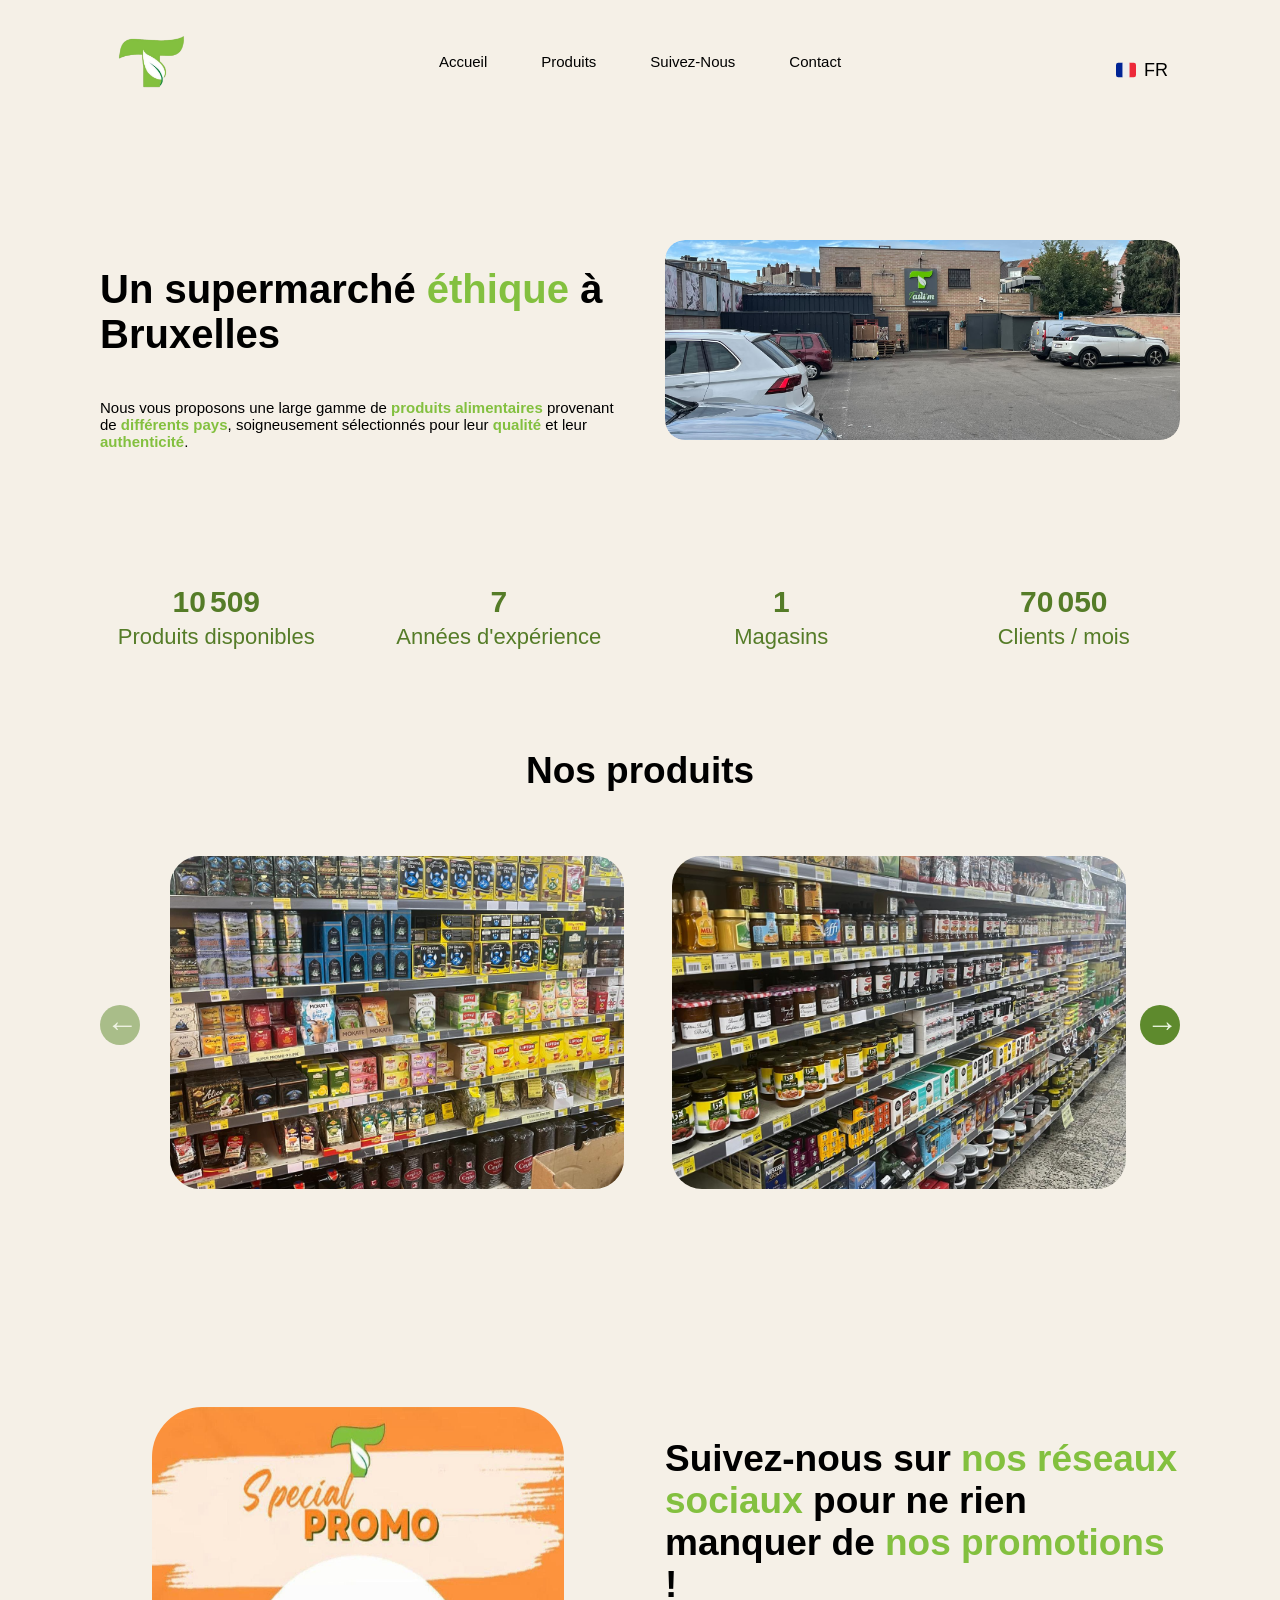
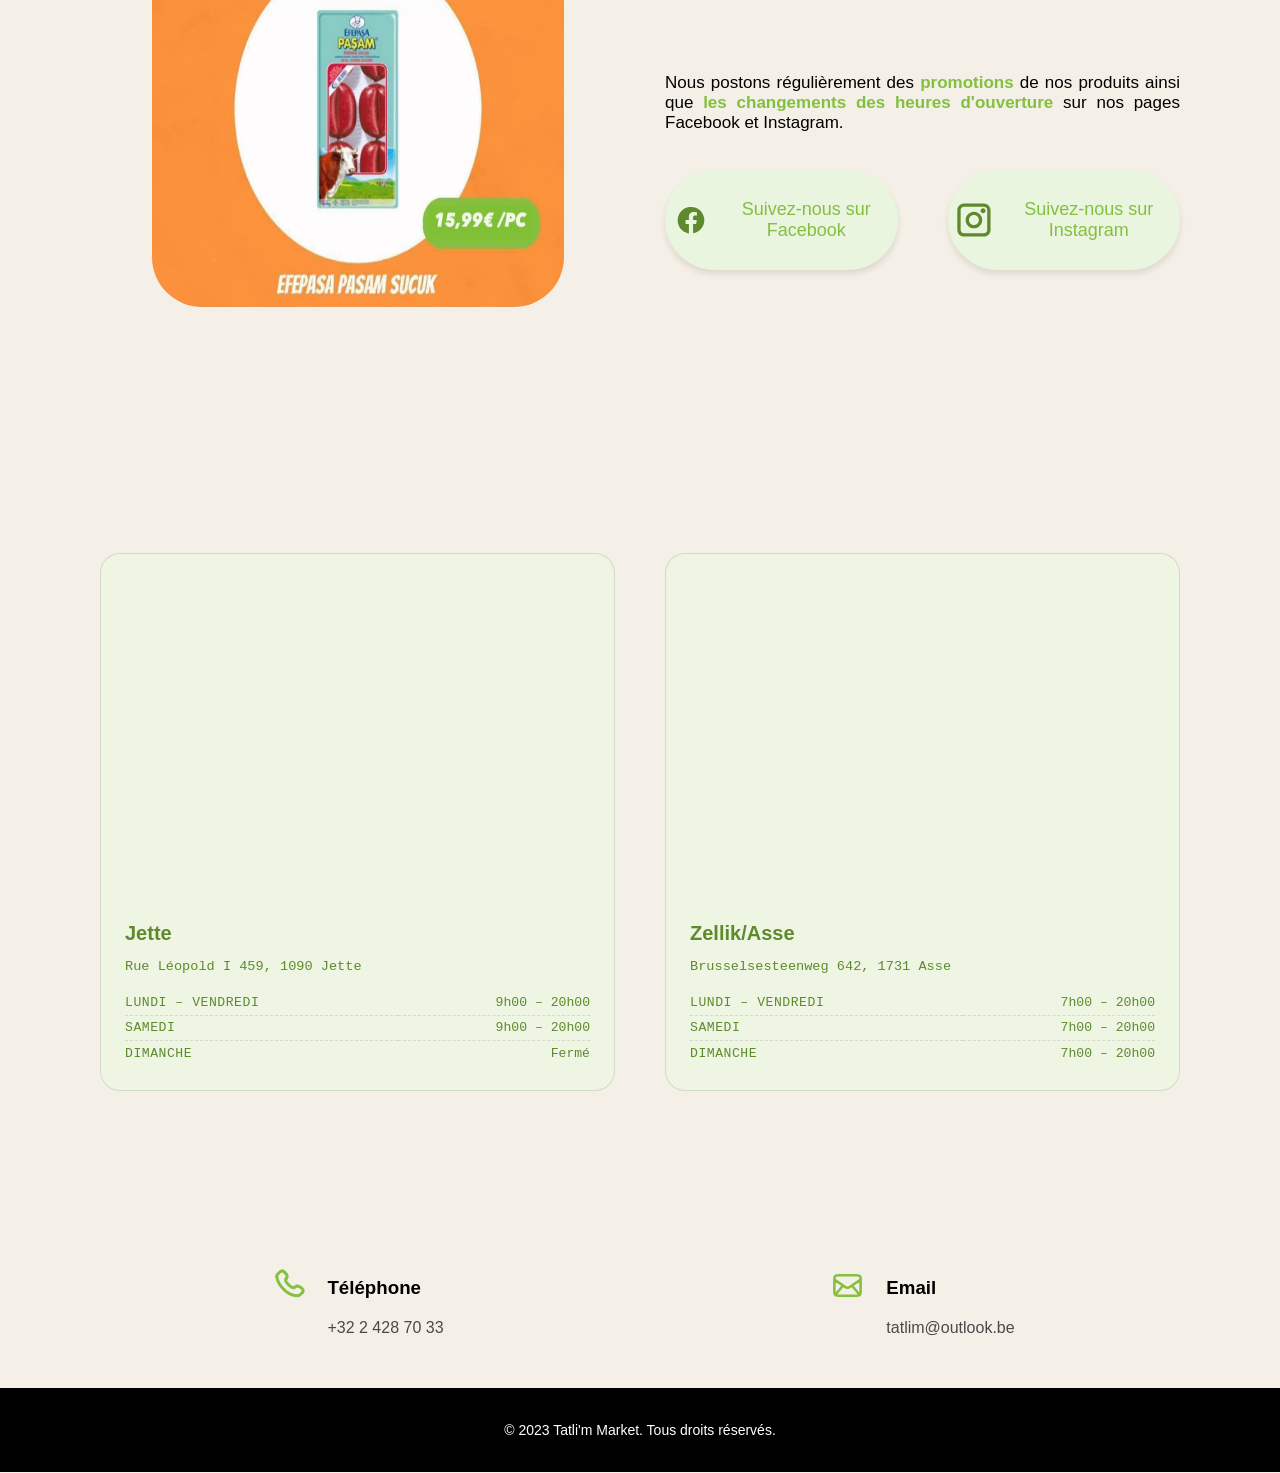
<file: index.html>
<!DOCTYPE html>
<html>
<head>
<meta charset="UTF-8">
<meta name="viewport" content="width=device-width, initial-scale=1">
<meta name="format-detection" content="telephone=no">
<title>Tatli'm Supermarket</title>
<link rel="icon" type="image/x-icon" href="Logo sans titre transparent.png">
<link rel="preconnect" href="https://fonts.googleapis.com">
<link rel="preconnect" href="https://fonts.gstatic.com" crossorigin>
<link href="https://fonts.googleapis.com/css2?family=Google+Sans+Flex:opsz,wght@6..144,1..1000&family=Roboto:ital,wght@0,100..900;1,100..900&display=swap" rel="stylesheet">
<link rel="stylesheet" href="style.css">
<script>


    function switchToFrench(){
        document.getElementById("languageOfTheWebsite").textContent = "FR"
        document.getElementById("flagLanguageWebsite").src = "flag-for-flag-france-svgrepo-com.svg"
        document.getElementById("lg_accueil").textContent = "Accueil"
        document.getElementById("lg_produits").textContent = "Produits"
        document.getElementById("lg_promotions").textContent = "Suivez-Nous"
        document.getElementById("lg_contact").textContent = "Contact"
        document.getElementById("lg_titresupermarche").innerHTML = "Un supermarché <span>éthique</span> à Bruxelles"
        document.getElementById("lg_descriptionsupermarche").innerHTML = "Nous vous proposons une large gamme de <span>produits alimentaires</span> provenant de <span>différents pays</span>, soigneusement sélectionnés pour leur <span>qualité</span> et leur <span>authenticité</span>."
        document.getElementById("lg_produitsdisponibles").textContent = "Produits disponibles"
        document.getElementById("lg_anneesexperience").textContent = "Années d'expérience"
        document.getElementById("lg_magasins").textContent = "Magasins"
        document.getElementById("lg_clientsmois").textContent = "Clients / mois"
        document.getElementById("lg_produitstitle").textContent = "Nos produits"
        document.getElementById("lg_promotiontitle").innerHTML = "Suivez-nous sur <span>nos réseaux sociaux</span> pour ne rien manquer de <span>nos promotions</span> !"
        document.getElementById("lg_promotiondescription").innerHTML = "Nous postons régulièrement des <span>promotions</span> de nos produits ainsi que <span>les changements des heures d'ouverture</span> sur nos pages Facebook et Instagram."
        document.getElementById("lg_facebook").textContent = "Suivez-nous sur Facebook"
        document.getElementById("lg_instagram").textContent = "Suivez-nous sur Instagram"
        document.getElementById("lg_jette_lundivendredi").textContent = "Lundi – Vendredi"
        document.getElementById("lg_jette_samedi").textContent = "Samedi"
        document.getElementById("lg_jette_dimanche").textContent = "Dimanche"
        document.getElementById("lg_zellik_lundivendredi").textContent = "Lundi – Vendredi"
        document.getElementById("lg_zellik_samedi").textContent = "Samedi"
        document.getElementById("lg_zellik_dimanche").textContent = "Dimanche"
        document.getElementById("lg_jette_heure_lundivendredi").textContent = "9h00 – 20h00"
        document.getElementById("lg_jette_heure_samedi").textContent = "9h00 – 20h00"
        document.getElementById("lg_jette_heure_dimanche").textContent = "Fermé"
        document.getElementById("lg_zellik_heure_lundivendredi").textContent = "7h00 – 20h00"
        document.getElementById("lg_zellik_heure_samedi").textContent = "7h00 – 20h00"
        document.getElementById("lg_zellik_heure_dimanche").textContent = "7h00 – 20h00"
        document.getElementById("lg_téléphone").textContent = "Téléphone"
        document.getElementById("lg_email").textContent = "Email"
        document.getElementById("lg_footer").textContent = "© 2023 Tatli'm Market. Tous droits réservés."
        closeLanguageMenu();
    };

    function switchToEnglish(){
        document.getElementById("languageOfTheWebsite").textContent = "EN"
        document.getElementById("flagLanguageWebsite").src = "flag-for-flag-united-kingdom-svgrepo-com.svg"
        document.getElementById("lg_accueil").textContent = "Home"
        document.getElementById("lg_produits").textContent = "Products"
        document.getElementById("lg_promotions").textContent = "Follow Us"
        document.getElementById("lg_contact").textContent = "Contact"
        document.getElementById("lg_titresupermarche").innerHTML = "An <span>ethical</span> supermarket in Brussels"
        document.getElementById("lg_descriptionsupermarche").innerHTML = "We offer a wide range of <span>food products</span> from <span>different countries</span>, carefully selected for their <span>quality</span> and <span>authenticity</span>."
        document.getElementById("lg_produitsdisponibles").textContent = "Products available"
        document.getElementById("lg_anneesexperience").textContent = "Years of experience"
        document.getElementById("lg_magasins").textContent = "Stores"
        document.getElementById("lg_clientsmois").textContent = "Customers / month"
        document.getElementById("lg_produitstitle").textContent = "Our products"
        document.getElementById("lg_promotiontitle").innerHTML = "Follow us on <span>our social media</span> to never miss <span>our promotions</span> !"
        document.getElementById("lg_promotiondescription").innerHTML = "We regularly post <span>promotions</span> for our products as well as <span>opening hours changes</span> on our Facebook and Instagram pages."
        document.getElementById("lg_facebook").textContent = "Follow us on Facebook"
        document.getElementById("lg_instagram").textContent = "Follow us on Instagram"
        document.getElementById("lg_jette_lundivendredi").textContent = "Monday – Friday"
        document.getElementById("lg_jette_samedi").textContent = "Saturday"
        document.getElementById("lg_jette_dimanche").textContent = "Sunday"
        document.getElementById("lg_zellik_lundivendredi").textContent = "Monday – Friday"
        document.getElementById("lg_zellik_samedi").textContent = "Saturday"
        document.getElementById("lg_zellik_dimanche").textContent = "Sunday"
        document.getElementById("lg_jette_heure_lundivendredi").textContent = "9:00 – 20:00"
        document.getElementById("lg_jette_heure_samedi").textContent = "9:00 – 20:00"
        document.getElementById("lg_jette_heure_dimanche").textContent = "Closed"
        document.getElementById("lg_zellik_heure_lundivendredi").textContent = "7:00 – 20:00"
        document.getElementById("lg_zellik_heure_samedi").textContent = "7:00 – 20:00"
        document.getElementById("lg_zellik_heure_dimanche").textContent = "7:00 – 20:00"
        document.getElementById("lg_téléphone").textContent = "Phone"
        document.getElementById("lg_email").textContent = "Email"
        document.getElementById("lg_footer").textContent = "© 2023 Tatli'm Market. All rights reserved."
        closeLanguageMenu();
    };

    function switchToDutch(){
        document.getElementById("languageOfTheWebsite").textContent = "NL"
        document.getElementById("flagLanguageWebsite").src = "flag-for-flag-netherlands-svgrepo-com.svg"
        document.getElementById("lg_accueil").textContent = "Home"
        document.getElementById("lg_produits").textContent = "Producten"
        document.getElementById("lg_promotions").textContent = "Volg ons"
        document.getElementById("lg_contact").textContent = "Contact"
        document.getElementById("lg_titresupermarche").innerHTML = "Een <span>ethische</span> supermarkt in Brussel"
        document.getElementById("lg_descriptionsupermarche").innerHTML = "Wij bieden een breed scala aan <span>voedingsmiddelen</span> uit <span>verschillende landen</span>, zorgvuldig geselecteerd op basis van hun <span>kwaliteit</span> en <span>authenticiteit</span>."
        document.getElementById("lg_produitsdisponibles").textContent = "Producten beschikbaar"
        document.getElementById("lg_anneesexperience").textContent = "Jaren van ervaring"
        document.getElementById("lg_magasins").textContent = "Winkels"
        document.getElementById("lg_clientsmois").textContent = "Klanten / maand"
        document.getElementById("lg_produitstitle").textContent = "Onze producten"
        document.getElementById("lg_promotiontitle").innerHTML = "Volg ons op <span>onze sociale media</span> om nooit <span>onze promoties</span> te missen !"
        document.getElementById("lg_promotiondescription").innerHTML = "We plaatsen regelmatig <span>promoties</span> voor onze producten en <span>wijzigingen in de openingstijden</span> op onze Facebook- en Instagrampagina's."
        document.getElementById("lg_facebook").textContent = "Volg ons op Facebook"
        document.getElementById("lg_instagram").textContent = "Volg ons op Instagram"
        document.getElementById("lg_jette_lundivendredi").textContent = "Mandag – Vrijdag"
        document.getElementById("lg_jette_samedi").textContent = "Zaterdag"
        document.getElementById("lg_jette_dimanche").textContent = "Zondag"
        document.getElementById("lg_zellik_lundivendredi").textContent = "Mandag – Vrijdag"
        document.getElementById("lg_zellik_samedi").textContent = "Zaterdag"
        document.getElementById("lg_zellik_dimanche").textContent = "Zondag"
        document.getElementById("lg_jette_heure_lundivendredi").textContent = "9:00 – 20:00"
        document.getElementById("lg_jette_heure_samedi").textContent = "9:00 – 20:00"
        document.getElementById("lg_jette_heure_dimanche").textContent = "Gesloten"
        document.getElementById("lg_zellik_heure_lundivendredi").textContent = "7:00 – 20:00"
        document.getElementById("lg_zellik_heure_samedi").textContent = "7:00 – 20:00"
        document.getElementById("lg_zellik_heure_dimanche").textContent = "7:00 – 20:00"
        document.getElementById("lg_téléphone").textContent = "Telefoon"
        document.getElementById("lg_email").textContent = "Email"
        document.getElementById("lg_footer").textContent = "© 2023 Tatli'm Market. Alle rechten voorbehouden."
        closeLanguageMenu();
    };

    function toggleMenu(x) {
        x.classList.toggle("change");
        var navPart = document.querySelector('.nav_part');
        if (navPart.style.display === "flex") {
            navPart.style.display = "none";
        } else {
            navPart.style.display = "flex";
        }
    }

    function toggleLanguageMenu() {
        console.log(screen.width);
        var dropdownMenu = document.querySelector('.dropdown_menu');
        if (dropdownMenu.style.display === "block") {
            dropdownMenu.style.display = "none";
        } else {
            dropdownMenu.style.display = "block";
        }
    }

    function closeLanguageMenu() {
        var dropdownMenu = document.querySelector('.dropdown_menu');
        if (dropdownMenu.style.display === "block") {
            dropdownMenu.style.display = "none";
        } else {
            dropdownMenu.style.display = "block";
        }
    }

    document.addEventListener('click', function(event) {
        var dropdown = document.querySelector('.dropdown');
        if (!dropdown.contains(event.target)) {
            document.querySelector('.dropdown_menu').style.display = "none";
        }
    });
</script>
</head>
<body>
    <header>
        <div class="header_container">
            <div class="logo_part">
                <a href="#home" class="logo"><img src="Logo sans titre transparent.png" alt="logo"></a>
            </div>
            <div class="nav_part" id="list_liens">
                <a class="active" href="#home" id="lg_accueil">Accueil</a>
                <a href="#products" id="lg_produits">Produits</a>
                <a href="#promotions" id="lg_promotions">Suivez-Nous</a>
                <a href="#contact" id="lg_contact">Contact</a>
            </div>
            <div class="header_actions">
                <div class="language_part">
                    <div class="dropdown">
                        <a onclick="toggleLanguageMenu()">
                            <img src="flag-for-flag-france-svgrepo-com.svg" alt="Flag" width="20" id="flagLanguageWebsite">
                            <span id="languageOfTheWebsite">FR</span>
                        </a>
                        <ul class="dropdown_menu">
                            <li><a  onclick="switchToFrench()"><img src="flag-for-flag-france-svgrepo-com.svg" alt="Français" width="20"> FR</a></li>
                            <li><a  onclick="switchToEnglish()"><img src="flag-for-flag-united-kingdom-svgrepo-com.svg" alt="Anglais" width="20"> EN</a></li>
                            <li><a  onclick="switchToDutch()"><img src="flag-for-flag-netherlands-svgrepo-com.svg" alt="Néerlandais" width="20"> NL</a></li>
                        </ul>
                    </div>
                </div>
                <div class="menu_button" onclick="toggleMenu(this)">
                    <div class="bar1"></div>
                    <div class="bar2"></div>
                    <div class="bar3"></div>
                </div>
            </div>
        </div>
    </header>

    <div class="home" id="home">
        <div class="home_container">
            <div class ="home_explaining">
                <h1 id="lg_titresupermarche">
                    Un supermarché <span>éthique</span> à Bruxelles
                </h1>
                <p id="lg_descriptionsupermarche">
                    Nous vous proposons une large gamme de <span>produits alimentaires</span> provenant de <span>différents pays</span>, soigneusement sélectionnés pour leur <span>qualité</span> et leur <span>authenticité</span>.
                </p>
            </div>
            <div class ="home_picture">
                <div class="slides">
                    <img src="Tatlim Jette 3.png" alt="slide1">
                    <img src="Zellik.png" alt="slide2">
                </div>  
            </div>
        </div>
    </div>

    <div class="statistics">
        <div class="statistics_container">
            <div class="statistics_item" id="item_product">
                <h2><span>15 000</span></h2>
                <p id="lg_produitsdisponibles">Produits disponibles</p>
            </div>
            <div class="statistics_item" id="item_experience">
                <h2><span>10</span></h2>
                <p id="lg_anneesexperience">Années d'expérience</p>
            </div>
            <div class="statistics_item" id="item_magasin">
                <h2><span>2</span></h2>
                <p id="lg_magasins">Magasins</p>
            </div>
            <div class="statistics_item" id="item_clients">
                <h2><span>100 000</span></h2>
                <p id="lg_clientsmois">Clients / mois</p>
            </div>
        </div>
    </div>

    <div class = "products" id="products">
        <div class="products_container">
            <h2 id="lg_produitstitle">Nos produits</h2>
            <div class="carousel-wrapper">
                <button class="carousel-button left" aria-label="Produit précédent">←</button>
                <div class = "carousel">
                    <div class="card"><img src="produits/product_one.jpeg" alt="product_one"></div>
                    <div class="card"><img src="produits/product_two.jpeg" alt="product_two"></div>
                    <div class="card"><img src="produits/product_three.jpeg" alt="product_three"></div>
                    <div class="card"><img src="produits/product_four.jpeg" alt="product_four"></div>
                    <div class="card"><img src="produits/product_five.jpeg" alt="product_five"></div>
                    <div class="card"><img src="produits/product_six.jpeg" alt="product_six"></div>
                    <div class="card"><img src="produits/product_seven.jpeg" alt="product_seven"></div>
                    <div class="card"><img src="produits/product_eight.jpeg" alt="product_eight"></div>
                    <div class="card"><img src="produits/product_nine.jpeg" alt="product_nine"></div>
                </div>
                <button class="carousel-button right" aria-label="Produit suivant">→</button>
            </div>
        </div>
    </div>

    <div class="promotions" id="promotions">
        <div class="promotions_container">
            <div class="promotion_picture">
                <img id="imagePromotion" src="promotion/one.jpg" alt="promotion_one">
            </div>
            <div class="promotion_text">
                <h2 id="lg_promotiontitle">
                    Suivez-nous sur <span>nos réseaux sociaux</span> pour ne rien manquer de <span>nos promotions</span> !
                </h2>
                <p id="lg_promotiondescription">
                    Nous postons régulièrement des <span>promotions</span> de nos produits ainsi que <span>les changements des heures d'ouverture</span> sur nos pages Facebook et Instagram.
                </p>
                <div class="social_media_buttons">
                    <a href="https://www.facebook.com/p/Tatlim-market-100057597813129/" class="button" target="_blank">
                        <svg width="100px" height="100px" viewBox="0 0 24 24" fill="none" xmlns="http://www.w3.org/2000/svg" stroke=""><g id="SVGRepo_bgCarrier" stroke-width="0"></g><g id="SVGRepo_tracerCarrier" stroke-linecap="round" stroke-linejoin="round"></g><g id="SVGRepo_iconCarrier"> <path d="M20 12.05C19.9813 10.5255 19.5273 9.03809 18.6915 7.76295C17.8557 6.48781 16.673 5.47804 15.2826 4.85257C13.8921 4.2271 12.3519 4.01198 10.8433 4.23253C9.33473 4.45309 7.92057 5.10013 6.7674 6.09748C5.61422 7.09482 4.77005 8.40092 4.3343 9.86195C3.89856 11.323 3.88938 12.8781 4.30786 14.3442C4.72634 15.8103 5.55504 17.1262 6.69637 18.1371C7.83769 19.148 9.24412 19.8117 10.75 20.05V14.38H8.75001V12.05H10.75V10.28C10.7037 9.86846 10.7483 9.45175 10.8807 9.05931C11.0131 8.66687 11.23 8.30827 11.5161 8.00882C11.8022 7.70936 12.1505 7.47635 12.5365 7.32624C12.9225 7.17612 13.3368 7.11255 13.75 7.14003C14.3498 7.14824 14.9482 7.20173 15.54 7.30003V9.30003H14.54C14.3676 9.27828 14.1924 9.29556 14.0276 9.35059C13.8627 9.40562 13.7123 9.49699 13.5875 9.61795C13.4627 9.73891 13.3667 9.88637 13.3066 10.0494C13.2464 10.2125 13.2237 10.387 13.24 10.56V12.07H15.46L15.1 14.4H13.25V20C15.1399 19.7011 16.8601 18.7347 18.0985 17.2761C19.3369 15.8175 20.0115 13.9634 20 12.05Z" fill="#5E8A2D"></path> </g></svg>
                        <span class="button-text" id="lg_facebook">Suivez-nous sur Facebook</span>
                    </a>
                    <a href="https://www.instagram.com/tatlimmarket/" class="button" target="_blank">
                        <svg width="100px" height="100px" viewBox="0 0 24 24" fill="none" xmlns="http://www.w3.org/2000/svg"><g id="SVGRepo_bgCarrier" stroke-width="0"></g><g id="SVGRepo_tracerCarrier" stroke-linecap="round" stroke-linejoin="round"></g><g id="SVGRepo_iconCarrier"> <path fill-rule="evenodd" clip-rule="evenodd" d="M2 6C2 3.79086 3.79086 2 6 2H18C20.2091 2 22 3.79086 22 6V18C22 20.2091 20.2091 22 18 22H6C3.79086 22 2 20.2091 2 18V6ZM6 4C4.89543 4 4 4.89543 4 6V18C4 19.1046 4.89543 20 6 20H18C19.1046 20 20 19.1046 20 18V6C20 4.89543 19.1046 4 18 4H6ZM12 9C10.3431 9 9 10.3431 9 12C9 13.6569 10.3431 15 12 15C13.6569 15 15 13.6569 15 12C15 10.3431 13.6569 9 12 9ZM7 12C7 9.23858 9.23858 7 12 7C14.7614 7 17 9.23858 17 12C17 14.7614 14.7614 17 12 17C9.23858 17 7 14.7614 7 12ZM17.5 8C18.3284 8 19 7.32843 19 6.5C19 5.67157 18.3284 5 17.5 5C16.6716 5 16 5.67157 16 6.5C16 7.32843 16.6716 8 17.5 8Z" fill="#5E8A2D"></path> </g></svg>
                        <span class="button-text" id="lg_instagram">Suivez-nous sur Instagram</span>
                    </a>
                </div>
            </div>
            
        </div>
    </div>

    <div class="contact" id="contact">
        <div class="contact_container">
            <div class="store-card">
                <iframe class="map-frame" loading="lazy" title="Carte du magasin Jette" src="https://www.google.com/maps/embed?pb=!1m18!1m12!1m3!1d5035.334099354842!2d4.325437758691405!3d50.87436340000001!2m3!1f0!2f0!3f0!3m2!1i1024!2i768!4f13.1!3m3!1m2!1s0x47c3c3c3fa81b0e9%3A0x2a81df68cfa00fa4!2sTatli'm%20Supermarket!5e0!3m2!1sfr!2sbe!4v1788186786232!5m2!1sfr!2sbe"></iframe>
                <div class="store-body">
                <h3>Jette</h3>
                <p class="addr">Rue Léopold I 459, 1090 Jette</p>
                <table class="hours-table">
                    <tr><td id="lg_jette_lundivendredi">Lundi – Vendredi</td><td id="lg_jette_heure_lundivendredi">9h00 – 20h00</td></tr>
                    <tr><td id="lg_jette_samedi">Samedi</td><td id="lg_jette_heure_samedi">9h00 – 20h00</td></tr>
                    <tr><td id="lg_jette_dimanche">Dimanche</td><td id="lg_jette_heure_dimanche">Fermé</td></tr>
                </table>
                </div>
            </div>
            <div class="store-card">
                <iframe  class="map-frame" loading="lazy" title="Carte du magasin Zellik" src="https://www.google.com/maps/embed?pb=!1m18!1m12!1m3!1d2517.199363763396!2d4.2738578793457025!3d50.883020399999985!2m3!1f0!2f0!3f0!3m2!1i1024!2i768!4f13.1!3m3!1m2!1s0x47c3c1055940b4d9%3A0x23c7b819e0c903b!2sTatli'm%20Supermarkt!5e0!3m2!1sfr!2sbe!4v1788186996013!5m2!1sfr!2sbe"></iframe>
                <div class="store-body">
                <h3>Zellik/Asse</h3>
                <p class="addr">Brusselsesteenweg 642, 1731 Asse </p>
                <table class="hours-table">
                    <tr><td id="lg_zellik_lundivendredi">Lundi – Vendredi</td><td id="lg_zellik_heure_lundivendredi">7h00 – 20h00</td></tr>
                    <tr><td id="lg_zellik_samedi">Samedi</td><td id="lg_zellik_heure_samedi">7h00 – 20h00</td></tr>
                    <tr><td id="lg_zellik_dimanche">Dimanche</td><td id="lg_zellik_heure_dimanche">7h00 – 20h00</td></tr>
                </table>
                </div>
            </div>
        </div>
    </div>

    <div class="contact-details">
        <div class="detail">
            <table>
                <tr>
                    <td>
                        <svg viewBox="0 0 24 24" fill="none" xmlns="http://www.w3.org/2000/svg" stroke="#83c03f" stroke-width="0.576"><g id="SVGRepo_bgCarrier" stroke-width="0"></g><g id="SVGRepo_tracerCarrier" stroke-linecap="round" stroke-linejoin="round"></g><g id="SVGRepo_iconCarrier"> <path d="M16.1007 13.359L15.5719 12.8272H15.5719L16.1007 13.359ZM16.5562 12.9062L17.085 13.438H17.085L16.5562 12.9062ZM18.9728 12.5894L18.6146 13.2483L18.9728 12.5894ZM20.8833 13.628L20.5251 14.2869L20.8833 13.628ZM21.4217 16.883L21.9505 17.4148L21.4217 16.883ZM20.0011 18.2954L19.4723 17.7636L20.0011 18.2954ZM18.6763 18.9651L18.7459 19.7119H18.7459L18.6763 18.9651ZM8.81536 14.7266L9.34418 14.1947L8.81536 14.7266ZM4.00289 5.74561L3.2541 5.78816L3.2541 5.78816L4.00289 5.74561ZM10.4775 7.19738L11.0063 7.72922H11.0063L10.4775 7.19738ZM10.6342 4.54348L11.2346 4.09401L10.6342 4.54348ZM9.37326 2.85908L8.77286 3.30855V3.30855L9.37326 2.85908ZM6.26145 2.57483L6.79027 3.10667H6.79027L6.26145 2.57483ZM4.69185 4.13552L4.16303 3.60368H4.16303L4.69185 4.13552ZM12.0631 11.4972L12.5919 10.9654L12.0631 11.4972ZM16.6295 13.8909L17.085 13.438L16.0273 12.3743L15.5719 12.8272L16.6295 13.8909ZM18.6146 13.2483L20.5251 14.2869L21.2415 12.9691L19.331 11.9305L18.6146 13.2483ZM20.8929 16.3511L19.4723 17.7636L20.5299 18.8273L21.9505 17.4148L20.8929 16.3511ZM18.6067 18.2184C17.1568 18.3535 13.4056 18.2331 9.34418 14.1947L8.28654 15.2584C12.7186 19.6653 16.9369 19.8805 18.7459 19.7119L18.6067 18.2184ZM9.34418 14.1947C5.4728 10.3453 4.83151 7.10765 4.75168 5.70305L3.2541 5.78816C3.35456 7.55599 4.14863 11.144 8.28654 15.2584L9.34418 14.1947ZM10.7195 8.01441L11.0063 7.72922L9.9487 6.66555L9.66189 6.95073L10.7195 8.01441ZM11.2346 4.09401L9.97365 2.40961L8.77286 3.30855L10.0338 4.99296L11.2346 4.09401ZM5.73263 2.04299L4.16303 3.60368L5.22067 4.66736L6.79027 3.10667L5.73263 2.04299ZM10.1907 7.48257C9.66189 6.95073 9.66117 6.95144 9.66045 6.95216C9.66021 6.9524 9.65949 6.95313 9.659 6.95362C9.65802 6.95461 9.65702 6.95561 9.65601 6.95664C9.65398 6.95871 9.65188 6.96086 9.64972 6.9631C9.64539 6.96759 9.64081 6.97245 9.63599 6.97769C9.62634 6.98816 9.61575 7.00014 9.60441 7.01367C9.58174 7.04072 9.55605 7.07403 9.52905 7.11388C9.47492 7.19377 9.41594 7.2994 9.36589 7.43224C9.26376 7.70329 9.20901 8.0606 9.27765 8.50305C9.41189 9.36833 10.0078 10.5113 11.5343 12.0291L12.5919 10.9654C11.1634 9.54499 10.8231 8.68059 10.7599 8.27309C10.7298 8.07916 10.761 7.98371 10.7696 7.96111C10.7748 7.94713 10.7773 7.9457 10.7709 7.95525C10.7677 7.95992 10.7624 7.96723 10.7541 7.97708C10.75 7.98201 10.7451 7.98759 10.7394 7.99381C10.7365 7.99692 10.7335 8.00019 10.7301 8.00362C10.7285 8.00534 10.7268 8.00709 10.725 8.00889C10.7241 8.00979 10.7232 8.0107 10.7223 8.01162C10.7219 8.01208 10.7212 8.01278 10.7209 8.01301C10.7202 8.01371 10.7195 8.01441 10.1907 7.48257ZM11.5343 12.0291C13.0613 13.5474 14.2096 14.1383 15.0763 14.2713C15.5192 14.3392 15.8763 14.285 16.1472 14.1841C16.28 14.1346 16.3858 14.0763 16.4658 14.0227C16.5058 13.9959 16.5392 13.9704 16.5663 13.9479C16.5799 13.9367 16.5919 13.9262 16.6024 13.9166C16.6077 13.9118 16.6126 13.9073 16.6171 13.903C16.6194 13.9008 16.6215 13.8987 16.6236 13.8967C16.6246 13.8957 16.6256 13.8947 16.6266 13.8937C16.6271 13.8932 16.6279 13.8925 16.6281 13.8923C16.6288 13.8916 16.6295 13.8909 16.1007 13.359C15.5719 12.8272 15.5726 12.8265 15.5733 12.8258C15.5735 12.8256 15.5742 12.8249 15.5747 12.8244C15.5756 12.8235 15.5765 12.8226 15.5774 12.8217C15.5793 12.82 15.581 12.8183 15.5827 12.8166C15.5862 12.8133 15.5895 12.8103 15.5926 12.8074C15.5988 12.8018 15.6044 12.7969 15.6094 12.7929C15.6192 12.7847 15.6265 12.7795 15.631 12.7764C15.6403 12.7702 15.6384 12.773 15.6236 12.7785C15.5991 12.7876 15.501 12.8189 15.3038 12.7886C14.8905 12.7253 14.02 12.3853 12.5919 10.9654L11.5343 12.0291ZM9.97365 2.40961C8.95434 1.04802 6.94996 0.83257 5.73263 2.04299L6.79027 3.10667C7.32195 2.578 8.26623 2.63181 8.77286 3.30855L9.97365 2.40961ZM4.75168 5.70305C4.73201 5.35694 4.89075 4.9954 5.22067 4.66736L4.16303 3.60368C3.62571 4.13795 3.20329 4.89425 3.2541 5.78816L4.75168 5.70305ZM19.4723 17.7636C19.1975 18.0369 18.9029 18.1908 18.6067 18.2184L18.7459 19.7119C19.4805 19.6434 20.0824 19.2723 20.5299 18.8273L19.4723 17.7636ZM11.0063 7.72922C11.9908 6.7503 12.064 5.2019 11.2346 4.09401L10.0338 4.99295C10.4373 5.53193 10.3773 6.23938 9.9487 6.66555L11.0063 7.72922ZM20.5251 14.2869C21.3429 14.7315 21.4703 15.7769 20.8929 16.3511L21.9505 17.4148C23.2908 16.0821 22.8775 13.8584 21.2415 12.9691L20.5251 14.2869ZM17.085 13.438C17.469 13.0562 18.0871 12.9616 18.6146 13.2483L19.331 11.9305C18.2474 11.3414 16.9026 11.5041 16.0273 12.3743L17.085 13.438Z" fill="#83c03f"></path> </g></svg>
                    </td>
                    <td>
                        <h3 id="lg_téléphone">Téléphone</h3>
                    </td>
                </tr>
                <tr>
                    <td>
                    </td>
                    <td>
                        +32 2 428 70 33
                    </td>
                </tr>
            </table>
        </div>
        <div class="detail">
            <table>
                <tr>
                    <td>
                        <svg viewBox="0 0 24 24" fill="none" xmlns="http://www.w3.org/2000/svg"><g id="SVGRepo_bgCarrier" stroke-width="0"></g><g id="SVGRepo_tracerCarrier" stroke-linecap="round" stroke-linejoin="round"></g><g id="SVGRepo_iconCarrier"> <path d="M4 18L9 12M20 18L15 12M3 8L10.225 12.8166C10.8665 13.2443 11.1872 13.4582 11.5339 13.5412C11.8403 13.6147 12.1597 13.6147 12.4661 13.5412C12.8128 13.4582 13.1335 13.2443 13.775 12.8166L21 8M6.2 19H17.8C18.9201 19 19.4802 19 19.908 18.782C20.2843 18.5903 20.5903 18.2843 20.782 17.908C21 17.4802 21 16.9201 21 15.8V8.2C21 7.0799 21 6.51984 20.782 6.09202C20.5903 5.71569 20.2843 5.40973 19.908 5.21799C19.4802 5 18.9201 5 17.8 5H6.2C5.0799 5 4.51984 5 4.09202 5.21799C3.71569 5.40973 3.40973 5.71569 3.21799 6.09202C3 6.51984 3 7.07989 3 8.2V15.8C3 16.9201 3 17.4802 3.21799 17.908C3.40973 18.2843 3.71569 18.5903 4.09202 18.782C4.51984 19 5.07989 19 6.2 19Z" stroke="#83c03f" stroke-width="1.752" stroke-linecap="round" stroke-linejoin="round"></path> </g></svg>
                    </td>
                    <td>
                        <h3 id="lg_email">Email</h3>
                    </td>
                </tr>
                <tr>
                    <td>
                    </td>
                    <td>
                        <a href="mailto:tatlim@outlook.be" class="link_mail">tatlim@outlook.be</a>
                    </td>
                </tr>
            </table>
        </div>
    </div>

    <footer>
        <p id="lg_footer">&copy; 2023 Tatli'm Market. Tous droits réservés.</p>
    </footer>


</body>
<script>
    const image = document.querySelector("#imagePromotion");

    const images = [
        "promotion/one.jpg",
        "promotion/two.jpg",
        "promotion/three.jpg",
        "promotion/four.jpg",
        "promotion/five.jpg",
        "promotion/six.jpg",
        "promotion/seven.jpg",
        "promotion/eight.jpg",
        "promotion/nine.jpg",
        "promotion/ten.jpg",
    ];

    let index = 0;

    setInterval(() => {
        index = (index + 1) % images.length;
        image.src = images[index];
    }, 2000);

    const carousel = document.querySelector('.carousel');
    const cards = document.querySelectorAll('.card');

    const prevButton = document.querySelector('.carousel-button.left');
    const nextButton = document.querySelector('.carousel-button.right');

    const indicators = document.querySelectorAll('.indicator');


function updateCarousel() {
    const scrollLeft = carousel.scrollLeft;
    const cardWidth = cards[0].offsetWidth + 16;
    const currentIndex = Math.round(scrollLeft / cardWidth);
    indicators.forEach((indicator, index) => {
        indicator.classList.toggle(
            'active',
            index === currentIndex
        );
    });
    prevButton.disabled = currentIndex === 0;

    if(window.innerWidth<800) nextButton.disabled = currentIndex === cards.length -1 ;
    else nextButton.disabled = currentIndex === cards.length - 2;
}


nextButton.addEventListener('click', () => {

    const currentIndex =
        Math.round(carousel.scrollLeft / (cards[0].offsetWidth + 16));

    cards[currentIndex + 1]?.scrollIntoView({
        behavior: 'smooth',
        block: 'nearest',
        inline: 'start'
    });
});


prevButton.addEventListener('click', () => {

    const currentIndex =
        Math.round(carousel.scrollLeft / (cards[0].offsetWidth + 16));

    cards[currentIndex - 1]?.scrollIntoView({
        behavior: 'smooth',
        block: 'nearest',
        inline: 'start'
    });
});


indicators.forEach((indicator, index) => {

    indicator.addEventListener('click', () => {

        cards[index].scrollIntoView({
            behavior: 'smooth',
            block: 'nearest',
            inline: 'start'
        });

    });

});


carousel.addEventListener('scroll', updateCarousel);

updateCarousel();

const item_product = document.getElementById("item_product");
item_product.addEventListener("animationstart", () => {

    let start = 0;
    const target = 15000;
    const duration = 2000; // 2 secondes
    const startTime = performance.now();

    function updateCount(currentTime) {

        const elapsed = currentTime - startTime;
        const progress = Math.min(elapsed / duration, 1);

        const count = Math.floor(progress * target);

        const span = item_product.querySelector("span");
        span.innerText = count.toLocaleString("fr-FR");;

        if (progress < 1) {
            requestAnimationFrame(updateCount);
        } else {
            span.innerText = target.toLocaleString("fr-FR");
        }
    }

    requestAnimationFrame(updateCount);
});




const item_experience = document.getElementById("item_experience");
item_experience.addEventListener("animationstart", () => {

    let start = 0;
    const target = 10;
    const duration = 2000; // 2 secondes
    const startTime = performance.now();

    function updateCount(currentTime) {

        const elapsed = currentTime - startTime;
        const progress = Math.min(elapsed / duration, 1);

        const count = Math.floor(progress * target);

        const span = item_experience.querySelector("span");
        span.innerText = count.toLocaleString("fr-FR");;

        if (progress < 1) {
            requestAnimationFrame(updateCount);
        } else {
            span.innerText = target.toLocaleString("fr-FR");
        }
    }

    requestAnimationFrame(updateCount);
});



const item_magasin = document.getElementById("item_magasin");
item_magasin.addEventListener("animationstart", () => {

    let start = 0;
    const target = 2;
    const duration = 2000; // 2 secondes
    const startTime = performance.now();

    function updateCount(currentTime) {

        const elapsed = currentTime - startTime;
        const progress = Math.min(elapsed / duration, 1);

        const count = Math.floor(progress * target);

        const span = item_magasin.querySelector("span");
        span.innerText = count.toLocaleString("fr-FR");;

        if (progress < 1) {
            requestAnimationFrame(updateCount);
        } else {
            span.innerText = target.toLocaleString("fr-FR");
        }
    }

    requestAnimationFrame(updateCount);
});



const item_clients = document.getElementById("item_clients");
item_clients.addEventListener("animationstart", () => {

    let start = 0;
    const target = 100000;
    const duration = 2000; // 2 secondes
    const startTime = performance.now();

    function updateCount(currentTime) {

        const elapsed = currentTime - startTime;
        const progress = Math.min(elapsed / duration, 1);

        const count = Math.floor(progress * target);

        const span = item_clients.querySelector("span");
        span.innerText = count.toLocaleString("fr-FR");;

        if (progress < 1) {
            requestAnimationFrame(updateCount);
        } else {
            span.innerText = target.toLocaleString("fr-FR");
        }
    }

    requestAnimationFrame(updateCount);
});

    const liste = document.querySelector(".nav_part");
    liste.addEventListener("click", function(event) {
       if(screen.width < 800){
        var navPart = document.querySelector('.nav_part');
        var menubutton = document.querySelector('.menu_button');
        navPart.style.display = "none";
        menubutton.classList.toggle("change");
       }
    });

</script>
</html>
</file>
<file: style.css>
* {box-sizing: border-box;}

:root{
    --cream:#F3E9D2;
    --cream-alt:#FBF6EA;
    --plum:#3B1F2B;
    --plum-soft:#4E2A3C;
    --saffron:#E4A11B;
    --brick:#B23A2E;
    --teal:#2E5339;
    --ink:#241417;
    --ink-soft:#5B4A4F;
    --line: rgba(36,20,23,0.12);
 
    --display: "Fraunces", serif;
    --body: "Work Sans", sans-serif;
    --mono: "Space Mono", monospace;
 
    --radius: 4px;
    --gap-xl: clamp(2.5rem, 6vw, 6rem);
    --gap-lg: clamp(1.5rem, 4vw, 3rem);
    --transition: 0.5s cubic-bezier(.4,0,.2,1);
  }

/*
#83c03f
#EAF5DF
*/

body { 
  margin: 0;
  font-family: "Google Sans Flex", sans-serif;
  background-color: #F5F0E7;
}

header {
    margin-left: 150px;
    margin-right: 150px;
    position: sticky;
    top: 0;
    background-color: #F5F0E7;
    z-index: 1000;
    /*background-color: #F5F0E7;*/
    /*background-color: #EAF5DF;*/
    animation: fallTheContent 1s ease-out both ;
}

.header_container {
    display: grid;
    grid-template-columns: 1fr auto 1fr;
    align-items: center;
    width: 100%;
    box-sizing: border-box;
    padding: 20px 50px;
}

.logo_part {
    display: flex;
    justify-self: start;
    /*justify-content: center;*/
}

.logo_part a img{
        width: 100px;    
}

.nav_part {
    justify-self: center;
    display: flex;
    column-gap: 40px;
}

.header_actions {
    display: flex;
    justify-self: end;
    align-items: center;
    gap: 15px;
}


header a {
  color: black;
  text-align: center;
  padding: 12px;
  text-decoration: none;
  font-size: 18px; 
  line-height: 60px;
  border-radius: 4px;
  height: 100px;
}

.nav_part a {
    font-size: 20px; 
    gap: 10px;
}

header a:hover {
  color: #476B49;
}


.dropdown {
    position: relative;
    display: inline-block;
}

.dropdown a span{
    color : black;
    font-weight: normal;
}



.dropdown_menu {
    display: none; /* caché par défaut */
    position: absolute;
    top: 100%; /* juste en dessous du <a> */
    left: 0;
    background-color: #fff;
    list-style: none;
    margin: 0;
    padding: 0;
    min-width: 100px;
    /*box-shadow: 0 4px 8px rgba(0,0,0,0.15);*/
    z-index: 10;
}

.dropdown_menu li {
    text-align: left;
}

.dropdown_menu li a {
    display: block;
    padding: 8px 12px;
    /*color: #83c03f;*/
    text-decoration: none;
    font-size: 16px;
    line-height: normal; /* évite le line-height: 60px hérité de "header a" */
    height: auto; /* pareil, pour ignorer le height: 100px hérité */
}

.dropdown_menu li a:hover {
    background-color: #EAF5DF;
}


.dropdown a {
    display: flex;
    align-items: center;
    gap: 8px;
}

.dropdown > a {
    height: auto;
    line-height: normal;
    padding: 12px;
    cursor: pointer;
}

.dropdown a img {
    display: flex;
    align-items: center;
    gap: 8px;
}

.dropdown_menu li a {
    display: flex;
    align-items: center;
    gap: 8px;
}

.dropdown_menu li a img {
    display: block;
    width: 20px;
    height: auto;
}


.container {
  display: none;
  cursor: pointer;
}

.bar1, .bar2, .bar3 {
  width: 25px;
  height: 3px;
  background-color: black;
  margin: 5px 0;
  transition: 0.4s;
}

.change .bar1 {
  transform: translate(0 , 8px) rotate(-45deg);
}

.change .bar2 {opacity: 0;}

.change .bar3 {
  transform: translate(0, -8px) rotate(45deg);
}

.menu_button{
    display: none;
    /*background-color: #EAF5DF;*/
}

.home{
    margin-left: 150px;
    margin-right: 150px;
}

.home_container{
    padding: 100px 50px;
    display: flex;
    gap : 50px;
}

.home_picture{
    flex: 1;
    width: 100%;
    height: 500px; /* hauteur fixe */
    overflow: hidden;
    border-radius: 20px;
    animation: fallTheContent 2s ease-out both ;
}

@keyframes fallTheContent{
    0% {
        opacity: 0;
        transform: translateY(-30px);
        filter: blur(3px);
    }

    100% {
        opacity: 1;
        transform: translateY(0);
        filter: blur(0);
    }
}

.slides{
    display: flex;
    width: 200%;
    height: 100%;
    animation: slide 10s infinite;
}

.slides img{
    width: 50%;
    height: 100%;
    object-fit: cover;
    border-radius: 20px;
    flex-shrink: 0;
}

@keyframes slide {
    0% {
        transform: translateX(0);
    }

    45% {
        transform: translateX(0);
    }

    55% {
        transform: translateX(-50%);
    }

    95% {
        transform: translateX(-50%);
    }

    100% {
        transform: translateX(0);
    }
}

.home_explaining{
    flex: 1;
    display: flex;
    justify-content: start;
    align-items: start;
    text-align: start;
    flex-direction: column;
    /*background-color: #EAF5DF;*/
}

.home_explaining h1{
    font-size: 70px;
    animation: increaseContent 2s ease-out both ;
}

.home_explaining p{
    font-size: 25px;
    animation: increaseContent 3s ease-out both ;
}


.products {
    margin-left: 150px;
    margin-right: 150px;
}

.products_container {
    padding: 50px 50px;
}

@keyframes appear{
    from{
        opacity: 0;
        transform: translateY(30px);
    }

    to{
        opacity: 1;
        transform: translateY(0);
    }
}

.products_container h2 {
    font-size: 50px;
    text-align: center;
    /*
    animation : appear linear;
    animation-timeline : view();
    animation-range : entry 0% cover 40%;
    */
}



.carousel-wrapper {
    position: relative;
    /*
    animation : appear linear;
    animation-timeline : view();
    animation-range : entry 0% cover 40%;
    */
}

.carousel{
    display: flex;
    gap:1em;
    margin:3em auto;
    width:90%;
    overflow-x: auto;
    scroll-behavior: smooth;
    anchor-name : --carousel;
    scroll-snap-type: x mandatory;
    scroll-marker-group:after;
}

.carousel::-webkit-scrollbar{
    display:none;
}

.carousel-button {
    position: absolute;
    top: 50%;
    transform: translateY(-50%);

    z-index: 10;

    border: none;
    color : #EAF5DF;
    background-color: #5E8A2D;

    font-family: Consolas;
    font-size: 3rem;

    height: 60px;
    width: 60px;

    border-radius: 50%;

    cursor: pointer;
}

.carousel-button.left {
    left: 0;
}

.carousel-button.right {
    right: 0;
}

.carousel-button:disabled {
    opacity: 0.5;
    cursor: default;
}

.carousel-indicators {
    display: flex;
    justify-content: center;
    gap: 0.5em;
}

.indicator {
    height: 1em;
    width: 1em;

    border: none;
    padding: 0;

    background-color: #DCEDC8;
    border-radius: 50%;

    cursor: pointer;
}

.indicator.active {
    background-color: #83c03f;
}


.card{
    scroll-snap-align: start;
    aspect-ratio: 4 /3;
    padding:1em;
    border-radius:1em;
    text-align:center;
    align-content:center;
    flex : 0 0 50%;
}

.card img{
    width: 100%;
    height: 100%;
    object-fit: cover;
    border-radius: 30px;
}


.statistics {
    margin-left: 150px;
    margin-right: 150px;
}

.statistics_container {
    padding: 20px 50px;
    display: flex;
    gap: 50px;
    /*background-color: #D3E9BA;*/
    border-radius: 50px;
}

.statistics_item {
    flex: 1;
    display: flex;
    flex-direction: column;
    align-items: center;
    text-align: center;
    gap: 5px;
}

.statistics_item svg {
    width: 50px;
    height: 50px;
    margin-bottom: 10px;
}

.statistics_item h2 {
    margin: 0;
    font-size: 32px;
    color: #557C28;
}

.statistics_item p {
    margin: 0;
    font-size: 25px;
    color: #557C28;
}

.statistics_item span{
    color: #557C28;

}

.statistics_item:nth-of-type(1){
    animation: increaseContent 2s ease-out 1s both ;
}

.statistics_item:nth-of-type(2){
    animation: increaseContent 2s ease-out 3s both ;
}

.statistics_item:nth-of-type(3){
    animation: increaseContent 2s ease-out 4s both ;
}

.statistics_item:nth-of-type(4){
    animation: increaseContent 2s ease-out 5s both ;
}

@keyframes increaseContent{
    0% {
        opacity: 0;
        transform: translateY(30px);
        filter: blur(3px);
    }

    100% {
        opacity: 1;
        transform: translateY(0);
        filter: blur(0);
    }
}

.promotions {
    margin-left: 150px;
    margin-right: 150px;
}

.promotions_container {
    padding: 100px 50px;
    display: flex;
    gap: 50px;
}

.promotions_container p {
    font-size: 25px;
    text-align: center;
    z-index: 2;
}


.promotion_picture{
    flex: 1;
    display:flex;
    justify-content: center;
    align-items: center;
    text-align: center;
    
}

.promotion_picture img{
    border-radius: 50px;
    height:500px;
    width: 80%;
}

.promotion_text{
    flex: 1;
    display: flex;
    justify-content: start;
    align-items: start;
    text-align: start;
    flex-direction: column;
    gap: 20px;
}

.promotion_text h2{
    font-size:40px;
}

.promotion_text p{
    text-align: justify;
}

.social_media_buttons{
    display: flex;
    width: 100%;
    gap: 50px;
}

a.button {
    display: flex;
    padding: 1px 6px;
    border-radius: 50px;
    font-size: 18px;
    text-decoration: none;
    color : #5E8A2D;
    background-color: #EAF5DF;
    box-shadow: 0px 4px 6px rgba(0, 0, 0, 0.1);
    transition: background-color 0.3s ease, box-shadow 0.3s ease;
    flex : 1;
    text-align: center;
    align-items: center;
    justify-content: center;
    height: 100px;
    width: 30px;
    transition: transform 0.4s cubic-bezier(0.22, 1, 0.36, 1);
}

a.button:hover{
    transform: translateY(-5px);
}

a.button svg {
    width: 50px;
    height: 50px;
    margin-right: 10px;
}

/* #1877F2  */

/* ============ CONTACT ============ */

.contact {
    margin-left: 150px;
    margin-right: 150px;
    color : #5E8A2D;
}

.contact_container {
    padding: 50px;
    display: flex;
    gap: 50px;
}

#contact{ padding: clamp(3rem, 8vw, 6rem) 0; }
  #contact .wrap > h2{
    font-size: clamp(1.7rem, 3vw, 2.4rem);
    max-width: 900px;
    color : #5E8A2D;
  }
  #contact > .wrap > p.lead{ max-width: 60ch; font-size: 1.05rem; margin-bottom: 2.5rem; }
 
  .contact-grid{
    display:grid;
    grid-template-columns: 1fr 1fr;
    gap: var(--gap-lg);
    margin-bottom: var(--gap-lg);
  }
  .store-card{
    background: #EEF6E3 /*var(--cream-alt)*/ ;
    border: 1px solid var(--line);
    border-radius: 20px/*var(--radius)*/;
    overflow: hidden;
    flex: 1;
  }
  .store-card .map-frame{ width:100%; aspect-ratio: 16/10; border:0; filter: sepia(12%) saturate(85%); }
  .store-card .store-body{ padding: 1.5rem; }
  .store-card h3{ font-size: 1.25rem; margin-bottom: 0.3rem;}
  .store-card .addr{ font-family: var(--mono); font-size: 0.85rem;color : #5E8A2D; /* color: var(--ink-soft); */ margin-bottom: 1rem; }
  .hours-table{ width:100%; border-collapse: collapse; font-family: var(--mono); font-size: 0.82rem; }
  .hours-table td{ padding: 0.3rem 0; border-bottom: 1px dashed var(--line); }
  .hours-table td:first-child{ color : #5E8A2D;/* color: var(--teal);*/ text-transform: uppercase; letter-spacing: 0.04em; }
  .hours-table td:last-child{ text-align: right; color : #5E8A2D; /*color: var(--ink); */}
  .hours-table tr:last-child td{ border-bottom:0; }

  .contact-details{
    margin-left: 150px;
    margin-right: 150px;
    padding: 20px 50px;
    display: flex;
    gap: 50px;
  }

  
  .detail{
    display: flex;
    flex:1;
    align-items: flex-start;
    justify-content: center;
    /*gap: 10px;*/
    width: 100%;
  }
  .detail svg{
    width: 35px;
    height: 35px;
    color : #83c03f;
    /*padding-right: 10px;*/
  }

.detail table {
  border-collapse: collapse;
  border-spacing: 0; /* 0 horizontal, 10px vertical */
}
/*
.detail table, .detail td, .detail th {
  border: 1px solid black;
}
*/
.detail table tr:nth-child(2) td  {
    height: 50px; /* hauteur fixe pour la deuxième ligne */
}

.detail table tr:nth-child(2) td  {
    vertical-align: top;
}

.detail table tr:nth-child(1) td:nth-child(1)  {
    padding-right: 20px; /* espace entre l'icône et le texte */
}

.detail table tr:nth-child(2) td:nth-child(2)  {
    color: #494949;
}

.link_mail {
    color: #494949;
    text-decoration: none;
}
  footer{
    background-color: black;
    color: white;
    padding: 20px 50px;
    text-align: center;
    font-size: 14px;
  }

  span{
    color: #83c03f;
    font-weight: bold;
  }

  .button-text{
    font-weight: normal;
  }


@media screen and (width<=1550px) {

    header,.home, .statistics, .promotions, .contact, .products, .contact-details {
        margin-left: 120px;
        margin-right: 120px;
    }

    .home_explaining h1{
        font-size: 60px;
    }

    .home_explaining p{
        font-size: 20px;
    }
    .home_picture{
        height: 400px; /* hauteur fixe */
    }

    .logo_part a img{
        width: 80px;
    }

    .promotion_text h2{
        font-size: 35px;
    }

    .products_container h2 {
        font-size: 35px;
    }
}

@media screen and (width<=1400px) {


    header,.home, .statistics, .promotions, .contact, .products {
        margin-left: 100px;
        margin-right: 100px;
    }

    .home_explaining h1{
        font-size: 50px;
    }

    .home_explaining p{
        font-size: 15px;
    }
    .home_picture{
        height: 300px; /* hauteur fixe */
    }

    .nav_part {
        column-gap: 30px;
    }
    .nav_part a {
        font-size: 15px; 
        gap: 8px;
    }
    .logo_part a img{
        width: 80px;
    }

    .promotion_text h2{
        font-size:37px;
    }

    .products_container h2 {
        font-size: 37px;
    }

    .promotion_text p{
        font-size: 17px;
    }

    .card{
        flex:0 0 50%;
    }

    .carousel-button {
        height: 40px;
        width: 40px;
        font-size: 2rem;
    }
}

@media screen and (width<=1300px) {

    header,.home, .statistics, .promotions, .contact, .products, .contact-details {
        margin-left: 50px;
        margin-right: 50px;
    }

    .home_explaining h1{
        font-size: 40px;
    }

    .home_explaining p{
        font-size: 15px;
    }
    .home_picture{
        height: 200px; /* hauteur fixe */
    }

    .nav_part {
        column-gap: 30px;
    }
    .nav_part a {
        font-size: 15px; 
        gap: 8px;
    }
    .logo_part a img{
        width: 80px;
    }

    .statistics_item h2 {
        font-size: 30px;
    }

    .statistics_item p {
        margin: 0;
        font-size: 22px;
        color: #557C28;
    } 

    .promotion_text h2{
        font-size:37px;
    }

    .products_container h2 {
        font-size: 37px;
    }

    .promotion_text p{
        font-size: 17px;
    }

    .card{
        flex:0 0 50%;
    }
}

@media screen and (width<=1200px) {

    header,.home, .statistics, .promotions, .contact, .products , .contact-details{
        margin-left: 40px;
        margin-right: 40px;
    }

    .home_explaining h1{
        font-size: 40px;
    }

    .home_explaining p{
        font-size: 15px;
    }
    .home_picture{
        height: 220px; /* hauteur fixe */
    }

    .nav_part {
        column-gap: 30px;
    }
    .nav_part a {
        font-size: 15px; 
        gap: 8px;
    }

    .logo_part a img{
        width: 70px;
    }
}

@media screen and (width<=1100px) {

    header,.home, .statistics, .promotions, .contact, .products, .contact-details {
        margin-left: 30px;
        margin-right: 30px;
    }

    .home_explaining h1{
        font-size: 40px;
    }

    .home_explaining p{
        font-size: 15px;
    }
    .home_picture{
        height: 220px; /* hauteur fixe */
    }

    .nav_part {
        column-gap: 30px;
    }
    .nav_part a {
        font-size: 15px; 
        gap: 8px;
    }
    .logo_part a img{
        width: 75px;
    }

    .statistics_item h2 {
        font-size: 25px;
    }

    .statistics_item p {
        font-size: 20px;
    } 

    .promotion_text h2{
        font-size:33px;
    }

    .products_container h2 {
        font-size: 33px;
    }

    .promotion_text p{
        font-size: 17px;
    }

    .button-text{
        display: none;
    }

    a.button{
        height: 80px;
    }

    a.button svg {
        width: 70px;
        height: 70px;
        margin-right: 10px;
    }

    .card{
        flex:0 0 50%;
    }
}

@media screen and (width<=1000px) {

    header,.home, .statistics, .promotions, .contact, .products {
        margin-left: 10px;
        margin-right: 10px;
    }

    .home_explaining h1{
        font-size: 30px;
    }

    .home_explaining p{
        font-size: 15px;
    }
    .home_picture{
        height: 230px; /* hauteur fixe */
    }

    .nav_part {
        column-gap: 30px;
    }
    .nav_part a {
        font-size: 15px; 
        gap: 8px;
    }

    .logo_part a img{
        width: 70px;
    }

    .statistics_item h2 {
        font-size: 20px;
    }

    .statistics_item p {
        font-size: 15px;
    } 
/*
    .carousel-button {
        height: 30px;
        width: 30px;
        font-size: 1rem;
    }*/
}

@media screen and (width<=900px) {

    header,.home, .statistics, .promotions, .contact, .products, .contact-details {
        margin-left: 5px;
        margin-right: 5px;
    }

    .home_explaining h1{
        font-size: 30px;
    }

    .home_explaining p{
        font-size: 15px;
    }
    .home_picture{
        height: 230px; /* hauteur fixe */
    }

    .nav_part {
        column-gap: 30px;
    }
    .nav_part a {
        font-size: 15px; 
        gap: 8px;
    }
    .logo_part a img{
        width: 65px;
    }
    .promotion_text h2{
        font-size:30px;
    }

    .products_container h2 {
        font-size: 30px;
    }

    .promotion_text p{
        font-size: 15px;
    }

    .card{
        flex:0 0 50%;
   }
}


/* =============== MOBILE =============== */
@media screen and (max-width: 800px) {
    header,
    .home, 
    .statistics,
    .promotions,
    .contact,
    .products{
        margin-left: 0;
        margin-right: 0;
    }

    .header_container {
        display: flex;
        align-items: center;
        justify-content: space-between;
        height: 10vh;
        padding: 15px 20px;
        box-sizing: border-box;
        position: relative;
    }

    .header_actions {
        display: flex;
        align-items: center;
    }

    .menu_button {
        display: inline-block;
    }

    .menu_button div{
        background-color: #83c03f;
    }

    .logo_part {
        display: flex;
        justify-content: flex-start;
        align-items: center;
    }

    .logo_part a {
        display: flex;
        align-items: center;    /* Centers vertically */
        justify-content: center;
    }

    .logo_part a img{
        width: 50px;
    }

    .nav_part {
        display: none;
        left: 0;
        width: 100%;
        flex-direction: column;
        align-items: center;
        position: absolute;
        top: 100%;
        background-color: #f8f9fa;
        transform-origin: top;
        animation: apparitionMenu 0.5s ease-out forwards;
    }

    @keyframes apparitionMenu {
        from {
            opacity: 0;
            transform: scaleY(0);
        }

        to {
            opacity: 1;
            transform: scaleY(1);
        }
    }

    .nav_part a {
        height: auto;
        line-height: normal;
        width: 100%;
        padding: 15px 20px;
        box-sizing: border-box;
    }

    .nav_part.active {
        display: flex;
    }

    .dropdown {
        border-radius: 10px;
    }

    .dropdown a span {
        color : #83c03f;
        font-weight: bold;
    }

    .dropdown .dropdown_menu {
        display: none;
    }

    .dropdown.open .dropdown_menu {
        display: block;
    }

    .home_container {
        flex-direction: column;
        gap: 30px;
        padding: 50px 20px;
    }

    .home_explaining,
    .home_picture {
        width: 100%;
    }

    .home_picture{
        height: 300px; /* hauteur fixe */
    }

    .slides img{
        width: 50%;
        height: 300px;
    }

    .home_explaining h1{
        font-size: 30px;
        width: 100%;
        text-align: center;
    }

    .home_explaining p{
        font-size: 15px;
        text-align: justify;
    }

    .promotions_container {
        flex-direction: column;
        padding: 50px 20px;
        align-items: center;
        justify-content: center;
        text-justify: center;
    }

    .promotion_picture{
        width: 80%;
        overflow: hidden;
        border-radius: 20px;
        display: flex;
        align-items: center;
        justify-content: center;
        text-justify: center;
    }

    .promotion_picture img{
        width: 100%;
        height: 400px;
        overflow: hidden;
        border-radius: 20px;
    }

    .promotion_text{
        text-align: center;
    }

    .promotion_text p{
        font-size: 15px;
        text-align: justify;
    }

    a.button {
        height: 50px;;
    }

    a.button svg {
        height: 40px;;
    }

    .contact_container {
        flex-direction: column;
        gap: 30px;
        padding: 50px 20px;
    }

    .contact-details{
            margin-left: 0px;
            margin-right: 0px;
            display: flex;
            /*padding: 20px 20px;*/
            /*gap: 20px;*/
            flex-direction: column;
    }

  .detail{
    justify-content: flex-start;
    width: 100%;
  }

  .detail svg{
    width: 30px;
    height: 30px;
  }

  .detail p{
    font-size: 15px;
  }

  .products_container {
    padding: 50px 20px;
    /*background-color: #D3E9BA;*/
    border-radius: 50px;
   }

   .card{
        flex:0 0 100%;
   }
}


@media screen and (max-width: 500px) {

    .statistics_container {
        padding: 50px 20px;
        display: flex;
        gap: 50px;
        flex-direction: column;
    }

    .card{
        height: 400px;
        width: 100%;
        /*flex:0 0 100%;*/
   }

}
</file>
